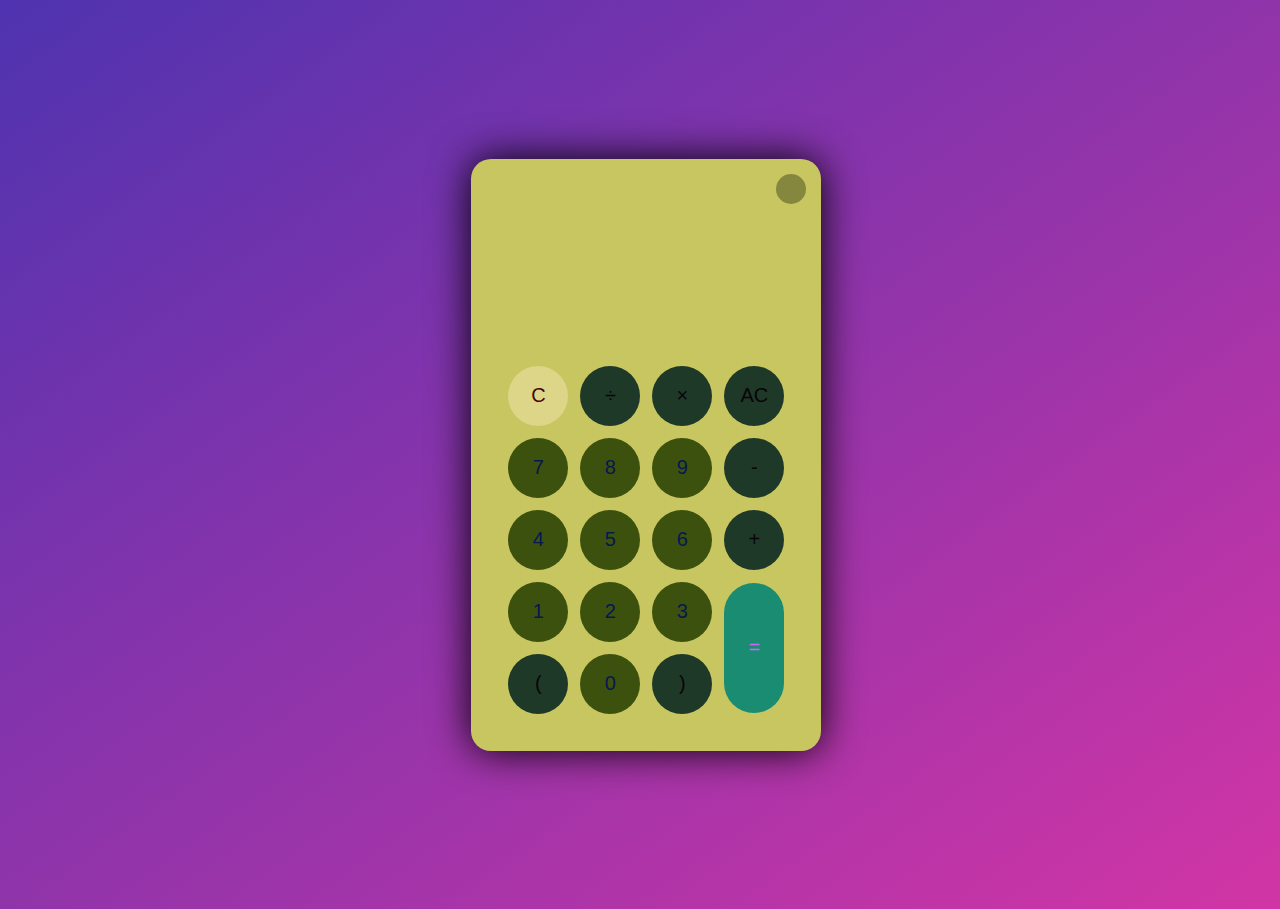
<file: calculator/index.html>
<!DOCTYPE html>
<html lang="en">
<head>
    <meta charset="UTF-8">
    <meta http-equiv="X-UA-Compatible" content="IE=edge">
    <meta name="viewport" content="width=device-width, initial-scale=1.0">
    <link rel="stylesheet" href="style.css">
    <title>CALCULATOR</title>
</head>
<body>
    <div class="container">
        <div class="calculator dark">
            <div class="theme-toggler active">
                <i class="toggler-icon"></i>
            </div>
            <div class="display-screen">
                <div id="display"></div>
            </div>
            <div class="buttons">
                <table>
                    <tr>
                        <td><button class="btn-operator" id="clear">C</button></td>
                        <td><button class="btn-operator" id="/">&divide;</button></td>
                        <td><button class="btn-operator" id="*">&times;</button></td>
                        <td><button class="btn-operator" id="backspace">AC</button></td>
                    </tr>
                    <tr>
                        <td><button class="btn-number" id="7">7</button></td>
                        <td><button class="btn-number" id="8">8</button></td>
                        <td><button class="btn-number" id="9">9</button></td>
                        <td><button class="btn-operator" id="-">-</button></td>
                    </tr>
                    <tr>
                        <td><button class="btn-number" id="4">4</button></td>
                        <td><button class="btn-number" id="5">5</button></td>
                        <td><button class="btn-number" id="6">6</button></td>
                        <td><button class="btn-operator" id="+">+</button></td>
                    </tr>
                    <tr>
                        <td><button class="btn-number" id="1">1</button></td>
                        <td><button class="btn-number" id="2">2</button></td>
                        <td><button class="btn-number" id="3">3</button></td>
                        <td rowspan="2"><button class="btn-equal" id="equal">=</button></td>
                    </tr>
                    <tr>
                        <td><button class="btn-operator" id="(">(</button></td>
                        <td><button class="btn-number" id="0">0</button></td>
                        <td><button class="btn-operator" id=")">)</button></td>
                    </tr>
                </table>
            </div>
        </div>
    </div>
    <script src="script.js"></script>
</body>
</html>
</file>
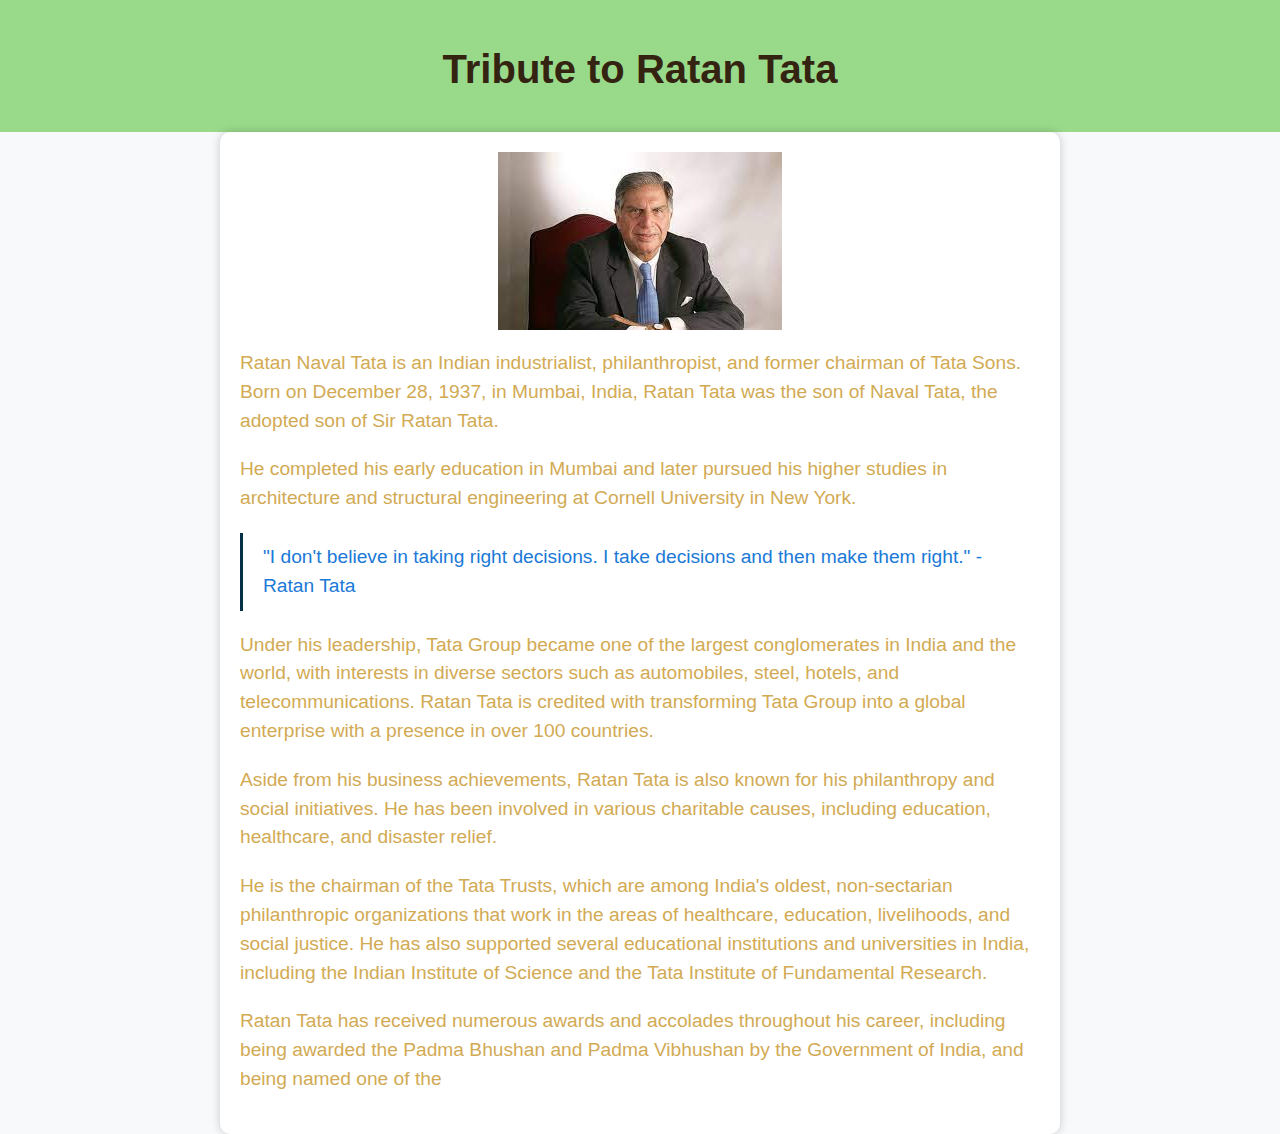
<file: task2/index.html>
<!DOCTYPE html>
<html>
  <head>
    <link rel="stylesheet" type="text/css" href="style.css">

    <title>Tribute to Ratan Tata</title>
   
  </head>
  <body>
    <header>
      <h1>Tribute to Ratan Tata</h1>
    </header>
    
    <main>
      <img src="download.jfif" alt="Ratan Tata">
      
      <p>Ratan Naval Tata is an Indian industrialist, philanthropist, and former chairman of Tata Sons. Born on December 28, 1937, in Mumbai, India, Ratan Tata was the son of Naval Tata, the adopted son of Sir Ratan Tata.</p>
      
      <p>He completed his early education in Mumbai and later pursued his higher studies in architecture and structural engineering at Cornell University in New York.</p>
      
      <blockquote>"I don't believe in taking right decisions. I take decisions and then make them right." - Ratan Tata</blockquote>
      
      <p>Under his leadership, Tata Group became one of the largest conglomerates in India and the world, with interests in diverse sectors such as automobiles, steel, hotels, and telecommunications. Ratan Tata is credited with transforming Tata Group into a global enterprise with a presence in over 100 countries.</p>
      
      <p>Aside from his business achievements, Ratan Tata is also known for his philanthropy and social initiatives. He has been involved in various charitable causes, including education, healthcare, and disaster relief.</p>
      
      <p>He is the chairman of the Tata Trusts, which are among India's oldest, non-sectarian philanthropic organizations that work in the areas of healthcare, education, livelihoods, and social justice. He has also supported several educational institutions and universities in India, including the Indian Institute of Science and the Tata Institute of Fundamental Research.</p>
      
      <p>Ratan Tata has received numerous awards and accolades throughout his career, including being awarded the Padma Bhushan and Padma Vibhushan by the Government of India, and being named one of the
</file>
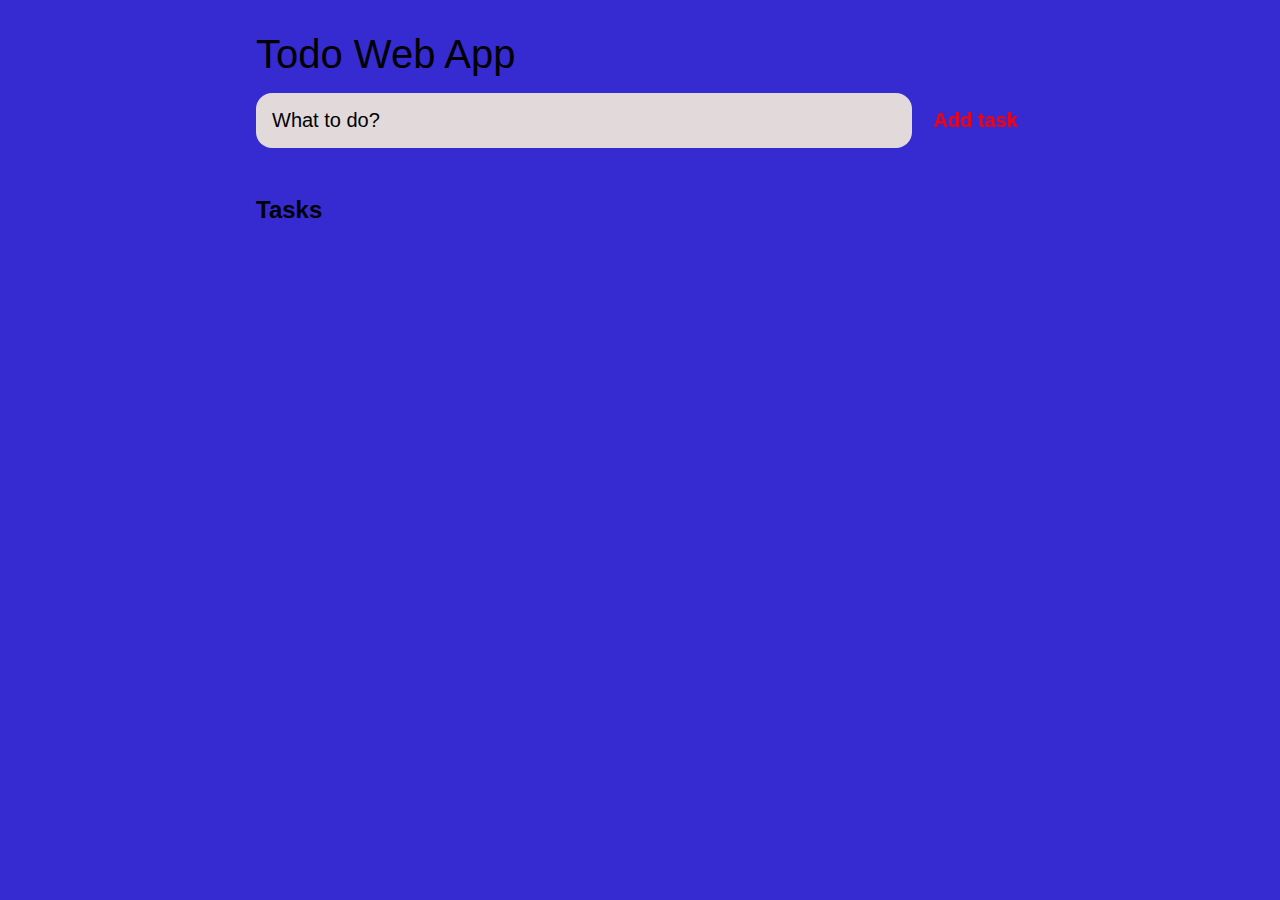
<file: task3/index.html>
<!DOCTYPE html>
<html lang="en">
<head>
	<meta charset="UTF-8">
	<meta http-equiv="X-UA-Compatible" content="IE=edge">
	<meta name="viewport" content="width=device-width, initial-scale=1.0">
	<title>Todo Web App</title>
	<link rel="stylesheet" href="style.css" />
</head>

<body>
	<header>
		<h1>Todo Web App</h1>
		<form id="task-form">
			<input 
				type="text" 
				name="task-input" 
				id="task-input" 
				placeholder="What to do?" />
			<input 
				type="submit"
				id="task-submit" 
				value="Add task" />
		</form>
	</header>

	<main>
		<section class="task-list">
			<h2>Tasks</h2>
			<div id="tasks">
			</div>
		</section>
	</main>

	<script src="index.js"></script>
</body>
</html>
</file>
<file: calculator/style.css>
* {
    padding: 0;
    margin: 0;
    box-sizing: border-box;
    outline: 0;
    transition: all 0.5s ease;
}

body {
    font-family: sans-serif;
}

a {
    text-decoration: none;
    color: #fff;
}

body {
    
    background-image: linear-gradient( to bottom right, rgba(79,51,176,1.0),rgba(210,53,165));
}

.container {
    height: 101vh;
    width: 101vw;
    display: grid;
    place-items: center;
}

.calculator {
    position: relative;
    height: auto;
    width: auto;
    padding: 30px;
    border-radius: 20px;
    box-shadow: 0 0 40px #000;
}

.theme-toggler {
    position: absolute;
    top: 30px;
    right: 30px;
    color: #fff;
    cursor: pointer;
    z-index: 1;
}

.theme-toggler.active {
    color: #333;
}

.theme-toggler.active::before {
    background-color: rgba(86, 90, 40, 0.579);
}

.theme-toggler::before {
    content: '';
    height: 30px;
    width: 30px;
    position: absolute;
    top: 50%;
    transform: translate(-50%, -50%);
    border-radius: 50%;
    background-color: #333;
    z-index: -1;
}

#display {
    margin: 0 10px;
    height: 150px;
    width: auto;
    max-width: 270px;
    display: flex;
    align-items: flex-end;
    justify-content: flex-end;
    font-size: 30px;
    margin-bottom: 20px;
    overflow-x: scroll;
  }

#display::-webkit-scrollbar {
    display: block;
    height: 3px;
}

button {
    height: 60px;
    width: 60px;
    border: 0;
    border-radius: 30px;
    margin: 5px;
    font-size: 20px;
    cursor: pointer;
    transition: all 200ms ease;
}

button:hover {
    transform: scale(2.1);
}

button#equal {
    height: 130px;
}

/* light theme */

.calculator {
    background-color: rgba(246, 25, 143, 0);
}

.calculator #display {
    color: #580854;
}

.calculator button#clear {
    background-color: #0b083000;
    color: #fc4552;
}

.calculator button.btn-number {
    background-color: #0aa834;
    color: #000000;
}

.calculator button.btn-operator {
    background-color: #52274e7b;
    color: #422062;
  }
  
  .calculator button.btn-equal {
    background-color: #198c71;
    color: rgb(202, 106, 243);
  }

  /* dark theme */

  .calculator.dark {
    background-color: #c8c661;
  }

  .calculator.dark #display {
    color: #04372d;
  }

  .calculator.dark button#clear {
    background-color: #ddd587;
    color: #40060a;
  }

  .calculator.dark button.btn-number {
    background-color: #3d510e;
    color: #061752;
  }

  .calculator.dark button.btn-operator {
    background-color: #1f3929;
    color: #080407;
  }
  
  .calculator button.btn-equal {
    background-color: #198c71;
    color: rgb(202, 106, 243);
  }
</file>
<file: task2/style.css>
/* Style your page here */
body {
  font-family: 'Montserrat', sans-serif;
  margin: 0;
  padding: 0;
  background-color: #F8F9FA;
}

header {
  background-color: #98da8a;
  color: white;
  padding: 20px;
  text-align: center;
}

main {
  max-width: 800px;
  margin: auto;
  padding: 20px;
  background-color: white;
  box-shadow: 0px 0px 10px rgba(0, 0, 0, 0.2);
  border-radius: 10px;
}

h1 {
  font-size: 2.5rem;
  text-align: center;
  margin-bottom: 20px;
  color: #342311;
}

img {
  display: block;
  margin: auto;
  max-width: 100%;
  height: auto;
}

p {
  font-size: 1.2rem;
  line-height: 1.5;
  margin-bottom: 20px;
  color: #d2aa54;
}

blockquote {
  border-left: 3px solid #023047;
  margin: 0;
  padding: 10px 20px;
  font-size: 1.2rem;
  line-height: 1.5;
  margin-bottom: 20px;
  color: #1b79d7;
}

footer {
  background-color: #023047;
  color: rgb(210, 11, 194);
  padding: 20px;
  text-align: center;
}

a {
  color: #b80cb0;
  font-weight: bold;
  text-decoration: none;
}

a:hover {
  text-decoration: underline;
}
</file>
<file: task3/style.css>
:root {
	--darkest: #000000;
	--darker: #30ca09;
	--grey: #362bd1;
	--blue: #ff0000;
	--light : rgb(226, 218, 218);
}

* {
	margin: 0;
	box-sizing: border-box;
	font-family: "Fira sans", sans-serif;
}

body {
	display: flex;
	flex-direction: column;
	min-height: 100vh;
	color: #000;
	background-color: var(--grey);
}

header {
	padding: 2rem 1rem;
	max-width: 800px;
	width: 100%;
	margin: 0 auto;
}

header h1{ 
	font-size: 2.5rem;
	font-weight: 300;
	color: var(--darkest);
	margin-bottom: 1rem;
}

#task-form {
	display: flex;
}

input, button {
	appearance: none;
	border: none;
	outline: none;
	background: none;
}

#task-input {
	flex: 1 1 0%;
	background-color: var(--light);
	padding: 1rem;
	border-radius: 1rem;
	margin-right: 1rem;
	color: var(--darkest);
	font-size: 1.25rem;
}

#task-input::placeholder {
	color: var(--darkest);
}

#task-submit {
	color: var(--blue);
	font-size: 1.25rem;
	font-weight: 700;
	background-color: var(--blue);
	-webkit-background-clip: text;
	-webkit-text-fill-color: transparent;
	cursor: pointer;
	transition: 0.4s;
}

#task-submit:hover {
	opacity: 0.8;
}

#task-submit:active {
	opacity: 0.6;
}

main {
	flex: 1 1 0%;
	max-width: 800px;
	width: 100%;
	margin: 0 auto;
}

.task-list {
	padding: 1rem;
}

.task-list h2 {
	font-size: 1.5rem;
	fzont-weight: 300;
	color: var(--darkest);
	margin-bottom: 1rem;
}

#tasks .task {
	display: flex;
	justify-content: space-between;
	background-color: var(--darker);
	padding: 2rem;
	border-radius: 1rem;
	margin-bottom: 1rem;
}

.task .content {
	flex: 1 1 0%;
}

.task .content .text {
	color: var(--light);
	font-size: 1.125rem;
	width: 100%;
	display: block;
	transition: 0.4s;
}

.task .content .text:not(:read-only) {
	color: var(--blue);
}

.task .actions {
	display: flex;
	margin: 0 -0.5rem;
}

.task .actions button {
	cursor: pointer;
	margin: 0 0.5rem;
	font-size: 1.125rem;
	font-weight: 700;
	text-transform: uppercase;
	transition: 0.4s;
}

.task .actions button:hover {
	opacity: 0.8;
}

.task .actions button:active {
	opacity: 0.6;
}

.task .actions .edit {
	background-color: var(--blue);
	-webkit-background-clip: text;
	-webkit-text-fill-color: transparent;
}

.task .actions .delete {
	color: crimson;
}
</file>
